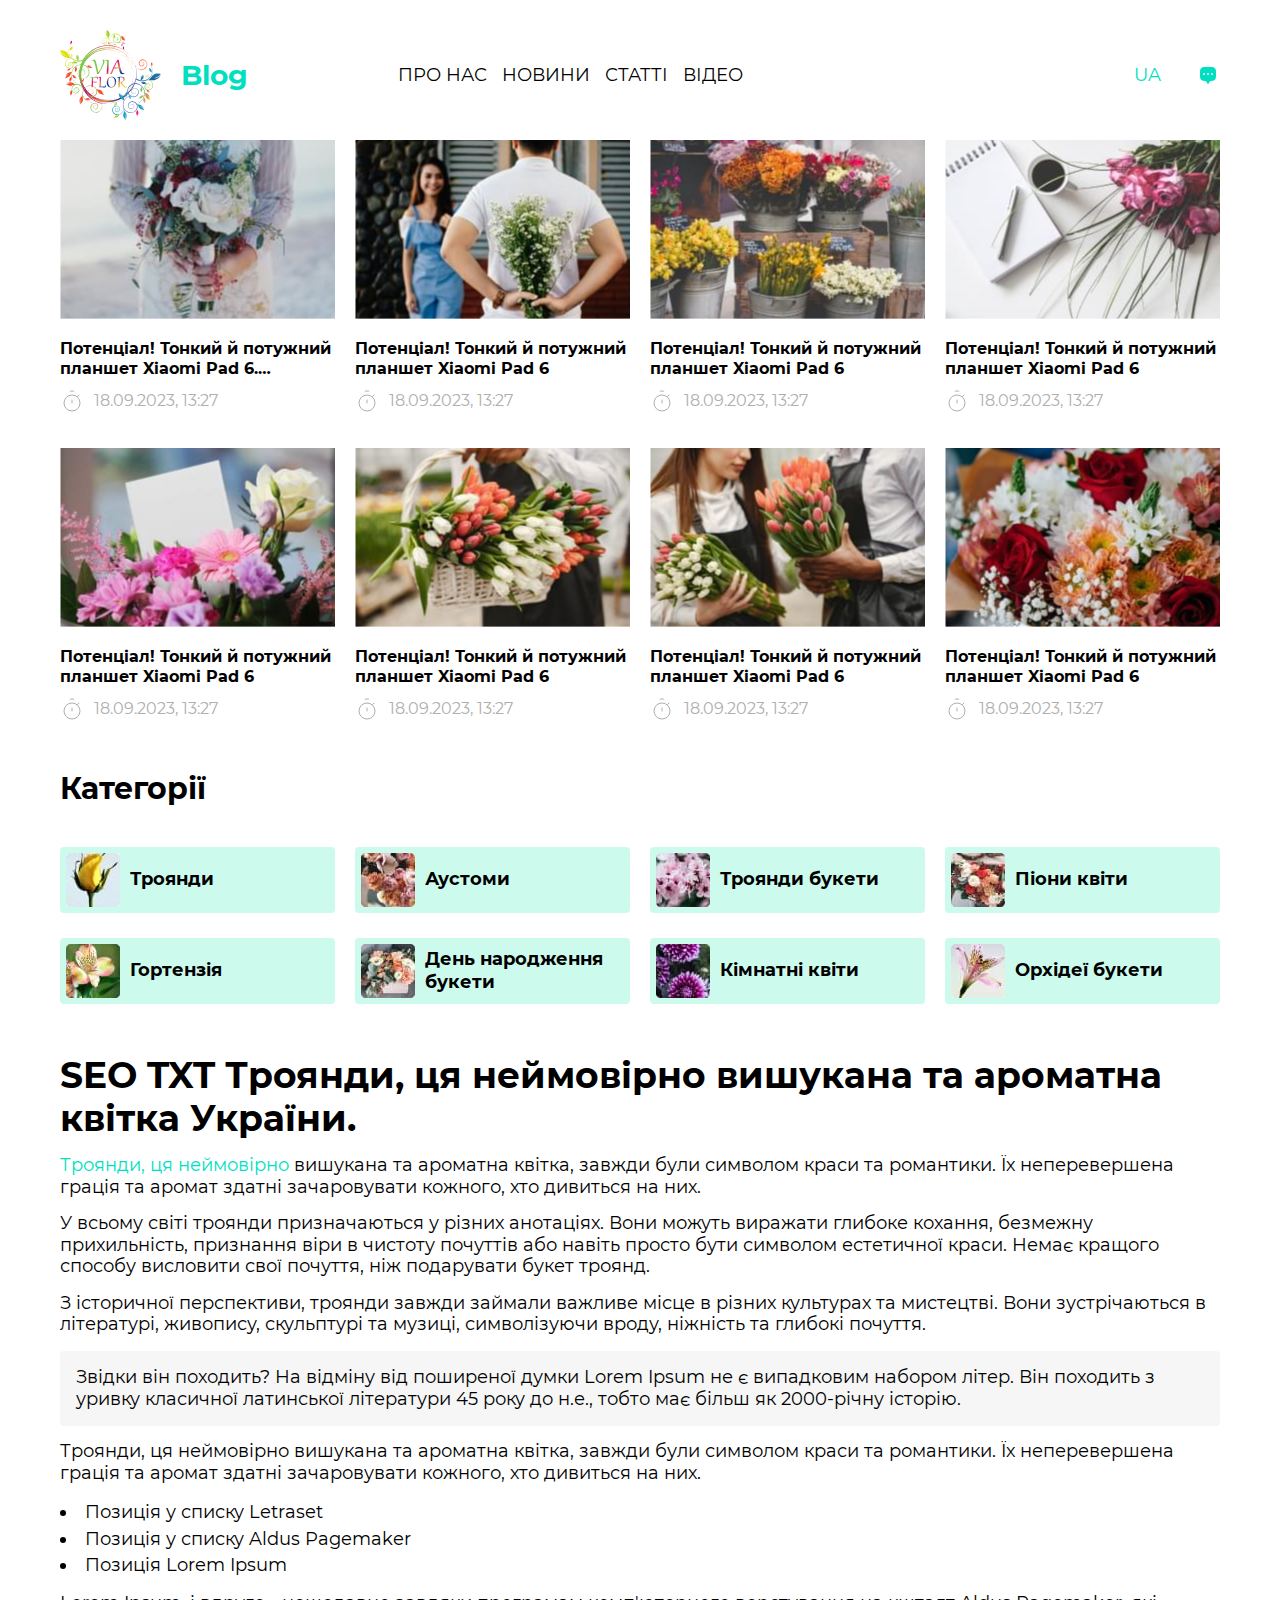
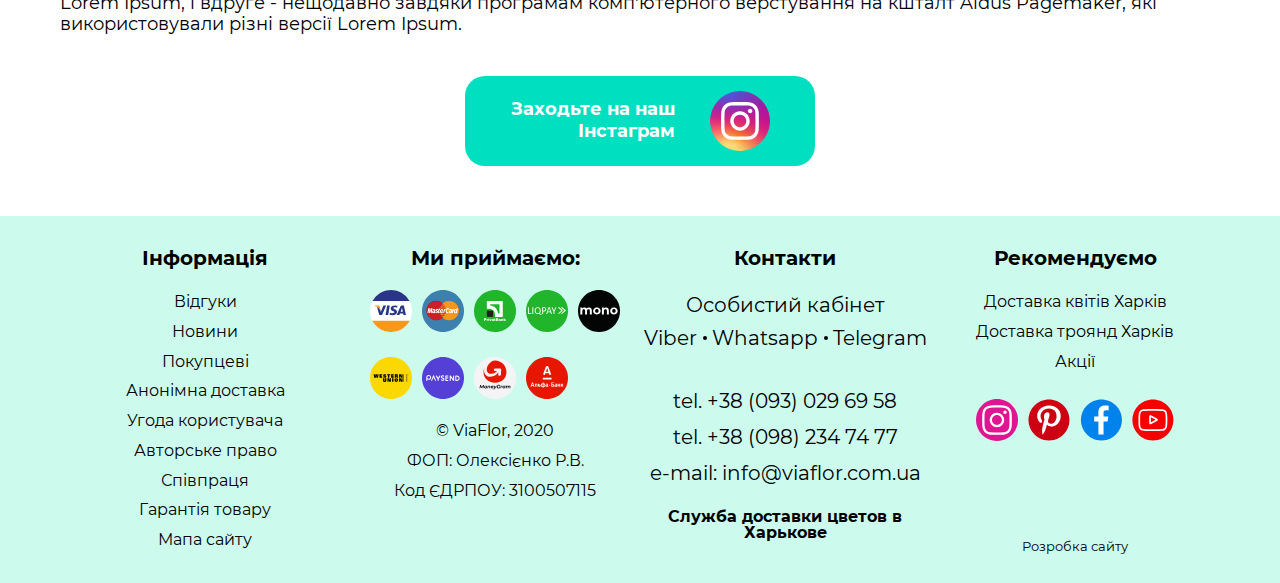
<file: index.html>
<!DOCTYPE html>
<html lang="en">

<head>
	<title>HomePage</title>
	<meta charset="UTF-8">
	<meta name="format-detection" content="telephone=no">
	<!-- <style>body{opacity: 0;}</style> -->
	<link rel="stylesheet" href="css/style.min.css?_v=20231101184012">
	<link rel="shortcut icon" href="favicon.ico">
	<!-- <meta name="robots" content="noindex, nofollow"> -->
	<meta name="viewport" content="width=device-width, initial-scale=1.0">
</head>

<body>
	<div class="wrapper">
		<header class="header">
			<div class="_container">
				<div class="header__icon">
					<span></span>
				</div>

				<div class="header__main">
					<a href="index.html" class="header__logo">
						<img src="img/logo.svg" alt="Via Flor">
						<span>Blog</span>
					</a>

					<nav class="header__menu">
						<a href="#" class="header__menu-link">Про нас</a>
						<a href="#" class="header__menu-link">НОВИНИ</a>
						<a href="#" class="header__menu-link">СТАТТІ</a>
						<a href="#" class="header__menu-link">ВІДЕО</a>
					</nav>
				</div>

				<div class="header__control">
					<a href="#" class="header__lang">UA</a>

					<div class="header__socials">
						<div class="header__socials-button">
							<img src="img/icons/social-icon.svg" alt="">
						</div>

						<div class="header__socials-body">
							<a href="#" class="header__socials-link">
								<img src="img/icons/telegram.svg" alt="">
							</a>
							<a href="#" class="header__socials-link">
								<img src="img/icons/whatsapp.svg" alt="">
							</a>
							<a href="#" class="header__socials-link">
								<img src="img/icons/viber.svg" alt="">
							</a>
							<a href="#" class="header__socials-link">
								<img src="img/icons/message.svg" alt="">
							</a>
							<a href="#" class="header__socials-link">
								<img src="img/icons/facebook.svg" alt="">
							</a>
						</div>
					</div>
				</div>
			</div>
		</header>

		<div class="menu">
			<div class="menu__body">
				<a href="#" class="menu__item">Про нас</a>
				<a href="#" class="menu__item">НОВИНИ</a>
				<a href="#" class="menu__item">СТАТТІ</a>
				<a href="#" class="menu__item">ВІДЕО</a>
			</div>

			<div class="menu__title">Рекомендуємо</div>

			<div class="menu__links">
				<a href="#" class="menu__link">Доставка цветов Харьков</a>
				<a href="#" class="menu__link">Доставка роз Харьков</a>
				<a href="#" class="menu__link">Акции</a>
			</div>

			<div class="menu__socials">
				<a href="#" class="menu__social">
					<img src="img/icons/social/icon01.svg" alt="">
				</a>
				<a href="#" class="menu__social">
					<img src="img/icons/social/icon02.svg" alt="">
				</a>
				<a href="#" class="menu__social">
					<img src="img/icons/social/icon03.svg" alt="">
				</a>
				<a href="#" class="menu__social">
					<img src="img/icons/social/icon04.svg" alt="">
				</a>
			</div>
		</div>
		<main class="page">
			<div class="articles">
				<div class="_container">
					<div class="articles__item">
						<a href="article.html" class="articles__item-image">
							<img src="img/articles/image01.jpg" alt="">
						</a>
						<a href="article.html" class="articles__item-title">Потенціал! Тонкий й потужний планшет Xiaomi Pad 6. Потенціал! Тонкий й потужний планшет Xiaomi Pad 6</a>
						<div class="articles__item-date">
							<img src="img/icons/timer.svg" alt="">
							<span>18.09.2023, 13:27</span>
						</div>
					</div>

					<div class="articles__item">
						<a href="#" class="articles__item-image">
							<img src="img/articles/image02.jpg" alt="">
						</a>
						<a href="#" class="articles__item-title">Потенціал! Тонкий й потужний планшет Xiaomi Pad 6</a>
						<div class="articles__item-date">
							<img src="img/icons/timer.svg" alt="">
							<span>18.09.2023, 13:27</span>
						</div>
					</div>

					<div class="articles__item">
						<a href="#" class="articles__item-image">
							<img src="img/articles/image03.jpg" alt="">
						</a>
						<a href="#" class="articles__item-title">Потенціал! Тонкий й потужний планшет Xiaomi Pad 6</a>
						<div class="articles__item-date">
							<img src="img/icons/timer.svg" alt="">
							<span>18.09.2023, 13:27</span>
						</div>
					</div>

					<div class="articles__item">
						<a href="#" class="articles__item-image">
							<img src="img/articles/image04.jpg" alt="">
						</a>
						<a href="#" class="articles__item-title">Потенціал! Тонкий й потужний планшет Xiaomi Pad 6</a>
						<div class="articles__item-date">
							<img src="img/icons/timer.svg" alt="">
							<span>18.09.2023, 13:27</span>
						</div>
					</div>

					<div class="articles__item">
						<a href="#" class="articles__item-image">
							<img src="img/articles/image05.jpg" alt="">
						</a>
						<a href="#" class="articles__item-title">Потенціал! Тонкий й потужний планшет Xiaomi Pad 6</a>
						<div class="articles__item-date">
							<img src="img/icons/timer.svg" alt="">
							<span>18.09.2023, 13:27</span>
						</div>
					</div>

					<div class="articles__item">
						<a href="#" class="articles__item-image">
							<img src="img/articles/image06.jpg" alt="">
						</a>
						<a href="#" class="articles__item-title">Потенціал! Тонкий й потужний планшет Xiaomi Pad 6</a>
						<div class="articles__item-date">
							<img src="img/icons/timer.svg" alt="">
							<span>18.09.2023, 13:27</span>
						</div>
					</div>

					<div class="articles__item">
						<a href="#" class="articles__item-image">
							<img src="img/articles/image07.jpg" alt="">
						</a>
						<a href="#" class="articles__item-title">Потенціал! Тонкий й потужний планшет Xiaomi Pad 6</a>
						<div class="articles__item-date">
							<img src="img/icons/timer.svg" alt="">
							<span>18.09.2023, 13:27</span>
						</div>
					</div>

					<div class="articles__item">
						<a href="#" class="articles__item-image">
							<img src="img/articles/image08.jpg" alt="">
						</a>
						<a href="#" class="articles__item-title">Потенціал! Тонкий й потужний планшет Xiaomi Pad 6</a>
						<div class="articles__item-date">
							<img src="img/icons/timer.svg" alt="">
							<span>18.09.2023, 13:27</span>
						</div>
					</div>
				</div>
			</div>

			<div class="category">
				<div class="_container">
					<div class="category__title">Категорії</div>

					<div class="category__body">
						<a href="#" class="category__item">
							<img src="img/category/image01.jpg" alt="" class="category__item-image">
							<div class="category__item-title">Троянди</div>
						</a>

						<a href="#" class="category__item">
							<img src="img/category/image02.jpg" alt="" class="category__item-image">
							<div class="category__item-title">Аустоми</div>
						</a>

						<a href="#" class="category__item">
							<img src="img/category/image03.jpg" alt="" class="category__item-image">
							<div class="category__item-title">Троянди букети</div>
						</a>

						<a href="#" class="category__item">
							<img src="img/category/image04.jpg" alt="" class="category__item-image">
							<div class="category__item-title">Піони квіти</div>
						</a>

						<a href="#" class="category__item">
							<img src="img/category/image05.jpg" alt="" class="category__item-image">
							<div class="category__item-title">Гортензія</div>
						</a>

						<a href="#" class="category__item">
							<img src="img/category/image06.jpg" alt="" class="category__item-image">
							<div class="category__item-title">День народження букети</div>
						</a>

						<a href="#" class="category__item">
							<img src="img/category/image07.jpg" alt="" class="category__item-image">
							<div class="category__item-title">Кімнатні квіти</div>
						</a>

						<a href="#" class="category__item">
							<img src="img/category/image08.jpg" alt="" class="category__item-image">
							<div class="category__item-title">Орхідеї букети</div>
						</a>
					</div>
				</div>
			</div>

			<div class="info">
				<div class="_container">
					<div class="info__body">
						<h1>SEO TXT Троянди, ця неймовірно вишукана та ароматна квітка України.</h1>
						<p><a href="#">Троянди, ця неймовірно</a> вишукана та ароматна квітка, завжди були символом краси та романтики. Їх неперевершена грація та аромат здатні зачаровувати кожного, хто дивиться на них.</p>
						<p>У всьому світі троянди призначаються у різних анотаціях. Вони можуть виражати глибоке кохання, безмежну прихильність, признання віри в чистоту почуттів або навіть просто бути символом естетичної краси. Немає кращого способу висловити свої почуття, ніж подарувати букет троянд.</p>
						<p>З історичної перспективи, троянди завжди займали важливе місце в різних культурах та мистецтві. Вони зустрічаються в літературі, живопису, скульптурі та музиці, символізуючи вроду, ніжність та глибокі почуття.</p>
						<blockquote>Звідки він походить? На відміну від поширеної думки Lorem Ipsum не є випадковим набором літер. Він походить з уривку класичної латинської літератури 45 року до н.е., тобто має більш як 2000-річну історію.</blockquote>
						<p>Троянди, ця неймовірно вишукана та ароматна квітка, завжди були символом краси та романтики. Їх неперевершена грація та аромат здатні зачаровувати кожного, хто дивиться на них.</p>
						<ul>
							<li>Позиція у списку Letraset</li>
							<li>Позиція у списку Aldus Pagemaker</li>
							<li>Позиція Lorem Ipsum</li>
						</ul>
						<p>Lorem Ipsum, і вдруге - нещодавно завдяки програмам комп'ютерного верстування на кшталт Aldus Pagemaker, які використовували різні версії Lorem Ipsum.</p>
					</div>
					<div class="info__button">
						<button class="button">
							<span>Заходьте на наш Інстаграм</span>
							<img src="img/icons/instagram.svg" alt="">
						</button>
					</div>
				</div>
			</div>
		</main>
		<footer class="footer">
			<div class="_container">
				<div class="footer__body">
					<div class="footer__column">
						<div class="footer__title">Інформація</div>
						<div class="footer__content">
							<a href="#" class="footer__item link">Відгуки</a>
							<a href="#" class="footer__item link">Новини</a>
							<a href="#" class="footer__item link">Покупцеві</a>
							<a href="#" class="footer__item link">Анонімна доставка</a>
							<a href="#" class="footer__item link">Угода користувача</a>
							<a href="#" class="footer__item link">Авторське право</a>
							<a href="#" class="footer__item link">Співпраця</a>
							<a href="#" class="footer__item link">Гарантія товару</a>
							<a href="#" class="footer__item link">Мапа сайту</a>
						</div>
					</div>

					<div class="footer__column">
						<div class="footer__title">Ми приймаємо:</div>
						<div class="footer__payments">
							<div class="footer__payments-row">
								<div class="footer__payment"><img src="img/icons/payment/icon01.svg" alt=""></div>
								<div class="footer__payment"><img src="img/icons/payment/icon02.svg" alt=""></div>
								<div class="footer__payment"><img src="img/icons/payment/icon03.svg" alt=""></div>
								<div class="footer__payment"><img src="img/icons/payment/icon04.svg" alt=""></div>
								<div class="footer__payment"><img src="img/icons/payment/icon05.svg" alt=""></div>
							</div>

							<div class="footer__payments-row">
								<div class="footer__payment"><img src="img/icons/payment/icon06.svg" alt=""></div>
								<div class="footer__payment"><img src="img/icons/payment/icon07.svg" alt=""></div>
								<div class="footer__payment"><img src="img/icons/payment/icon08.svg" alt=""></div>
								<div class="footer__payment"><img src="img/icons/payment/icon09.svg" alt=""></div>
							</div>
						</div>

						<div class="footer__content">
							<div class="footer__item">© ViaFlor, 2020</div>
							<div class="footer__item">ФОП: Олексiєнко Р.В.</div>
							<div class="footer__item">Код ЄДРПОУ: 3100507115</div>
						</div>
					</div>

					<div class="footer__column">
						<div class="footer__title">Контакти</div>
						<div class="footer__content">
							<a href="#" class="footer__item link contact">Особистий кабінет</a>
							<div class="footer__item contacts">
								<a href="#" class="footer__contact">Viber</a>
								<a href="#" class="footer__contact">Whatsapp</a>
								<a href="#" class="footer__contact">Telegram</a>
							</div>
							<a href="tel:380930296958" class="footer__item link contact">tel. +38 (093) 029 69 58</a>
							<a href="tel:380982347477" class="footer__item link contact">tel. +38 (098) 234 74 77</a>
							<a href="mailto:info@viaflor.com.ua" class="footer__item link contact">e-mail: info@viaflor.com.ua</a>
						</div>
						<div class="footer__info">Служба доставки цветов в Харькове</div>
					</div>

					<div class="footer__column">
						<div class="footer__title">Рекомендуємо</div>
						<div class="footer__content">
							<a href="#" class="footer__item link">Доставка квітів Харків</a>
							<a href="#" class="footer__item link">Доставка троянд Харків</a>
							<a href="#" class="footer__item link">Акції</a>
						</div>
						<div class="footer__socials">
							<a href="#" class="footer__social"><img src="img/icons/social/icon01.svg" alt=""></a>
							<a href="#" class="footer__social"><img src="img/icons/social/icon02.svg" alt=""></a>
							<a href="#" class="footer__social"><img src="img/icons/social/icon03.svg" alt=""></a>
							<a href="#" class="footer__social"><img src="img/icons/social/icon04.svg" alt=""></a>
						</div>
						<div class="footer__author">Розробка сайту</div>
					</div>
				</div>
			</div>
		</footer>
	</div>
	<script src="js/app.min.js?_v=20231101184012"></script>
</body>

</html>
</file>
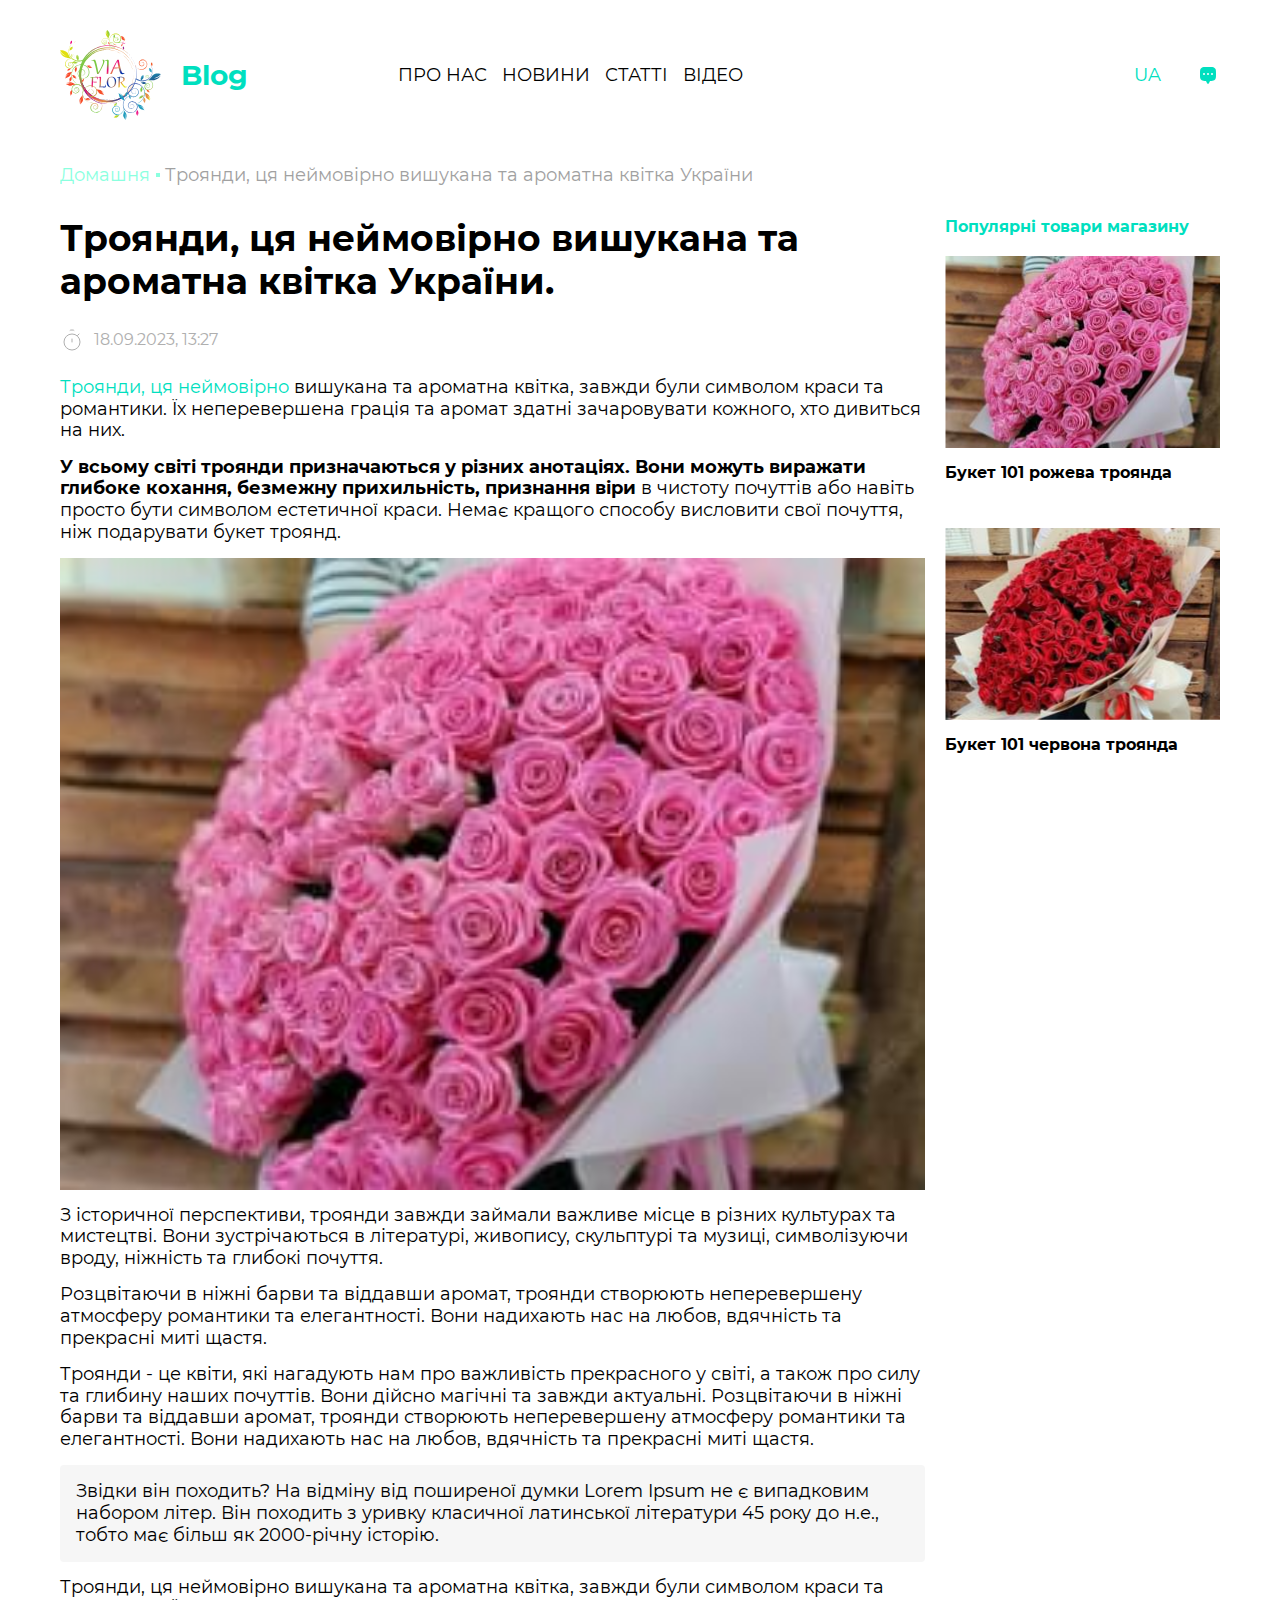
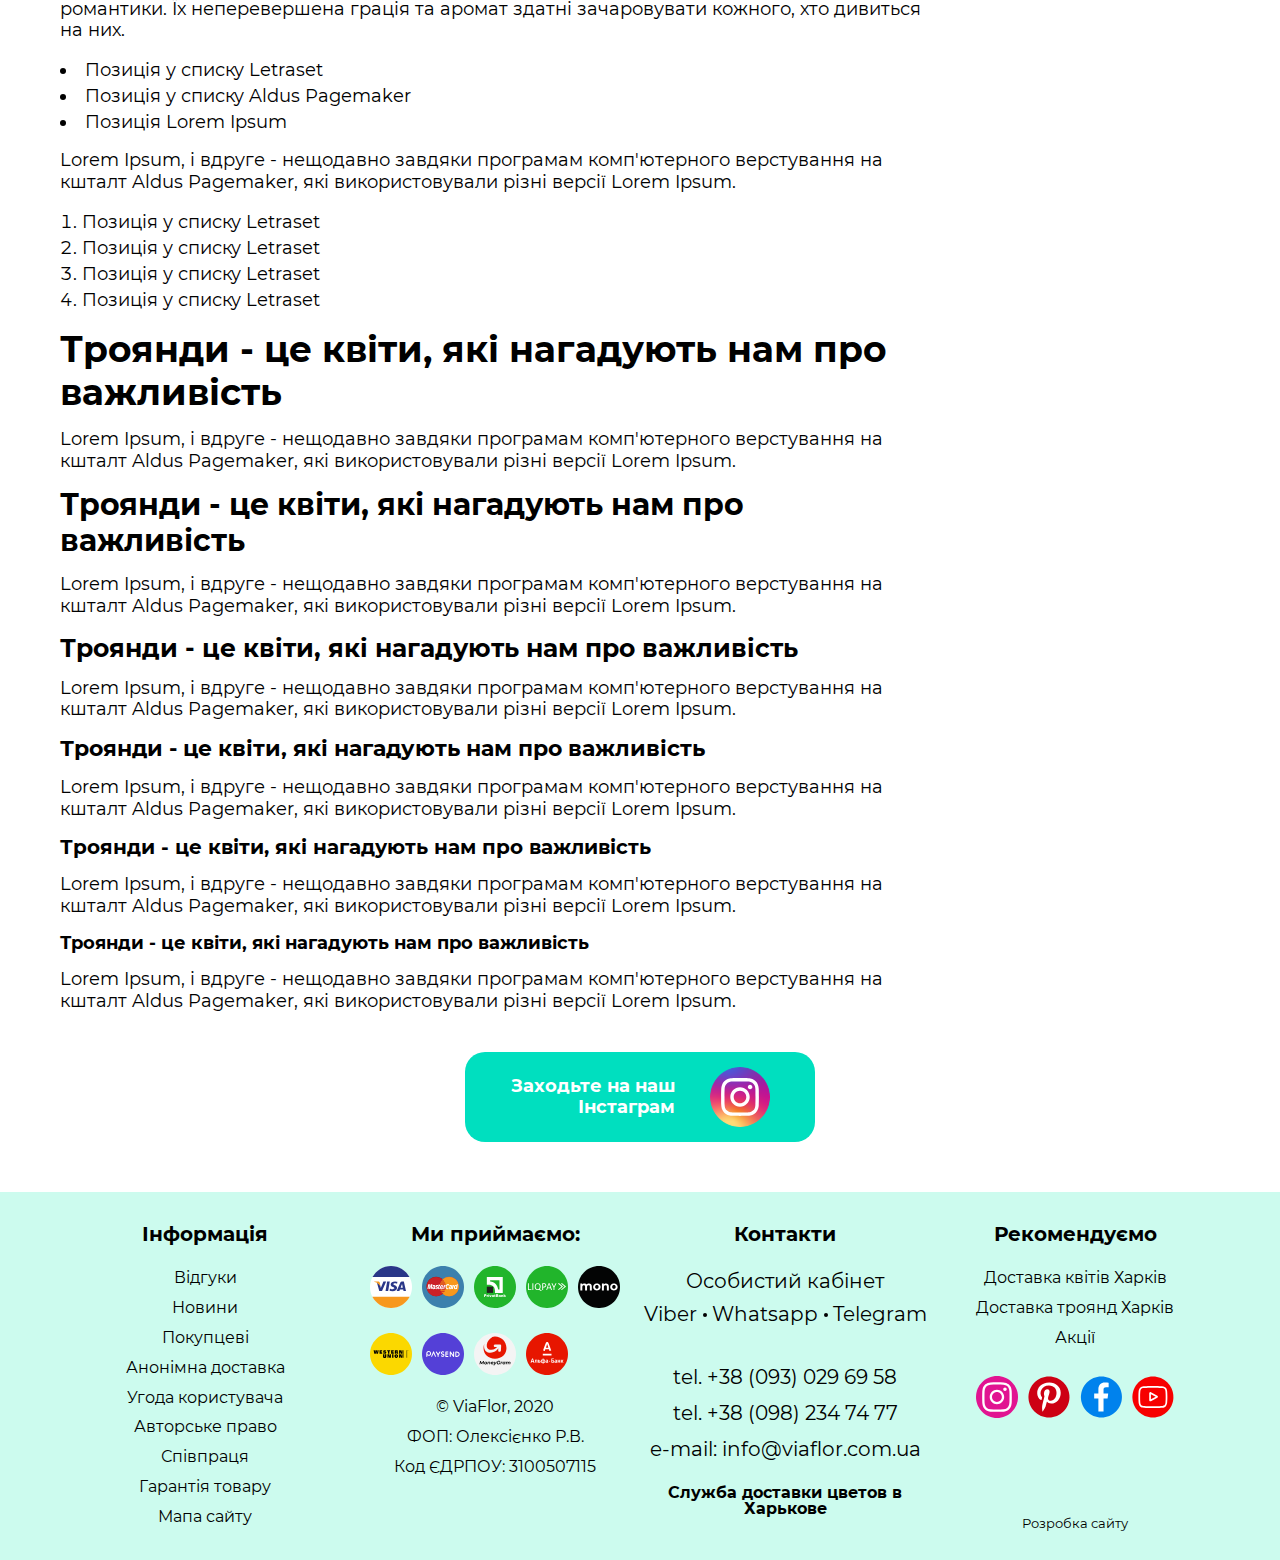
<file: article.html>
<!DOCTYPE html>
<html lang="en">

<head>
	<title>HomePage</title>
	<meta charset="UTF-8">
	<meta name="format-detection" content="telephone=no">
	<!-- <style>body{opacity: 0;}</style> -->
	<link rel="stylesheet" href="css/style.min.css?_v=20231101184012">
	<link rel="shortcut icon" href="favicon.ico">
	<!-- <meta name="robots" content="noindex, nofollow"> -->
	<meta name="viewport" content="width=device-width, initial-scale=1.0">
</head>

<body>
	<div class="wrapper">
		<header class="header">
			<div class="_container">
				<div class="header__icon">
					<span></span>
				</div>

				<div class="header__main">
					<a href="index.html" class="header__logo">
						<img src="img/logo.svg" alt="Via Flor">
						<span>Blog</span>
					</a>

					<nav class="header__menu">
						<a href="#" class="header__menu-link">Про нас</a>
						<a href="#" class="header__menu-link">НОВИНИ</a>
						<a href="#" class="header__menu-link">СТАТТІ</a>
						<a href="#" class="header__menu-link">ВІДЕО</a>
					</nav>
				</div>

				<div class="header__control">
					<a href="#" class="header__lang">UA</a>

					<div class="header__socials">
						<div class="header__socials-button">
							<img src="img/icons/social-icon.svg" alt="">
						</div>

						<div class="header__socials-body">
							<a href="#" class="header__socials-link">
								<img src="img/icons/telegram.svg" alt="">
							</a>
							<a href="#" class="header__socials-link">
								<img src="img/icons/whatsapp.svg" alt="">
							</a>
							<a href="#" class="header__socials-link">
								<img src="img/icons/viber.svg" alt="">
							</a>
							<a href="#" class="header__socials-link">
								<img src="img/icons/message.svg" alt="">
							</a>
							<a href="#" class="header__socials-link">
								<img src="img/icons/facebook.svg" alt="">
							</a>
						</div>
					</div>
				</div>
			</div>
		</header>

		<div class="menu">
			<div class="menu__body">
				<a href="#" class="menu__item">Про нас</a>
				<a href="#" class="menu__item">НОВИНИ</a>
				<a href="#" class="menu__item">СТАТТІ</a>
				<a href="#" class="menu__item">ВІДЕО</a>
			</div>

			<div class="menu__title">Рекомендуємо</div>

			<div class="menu__links">
				<a href="#" class="menu__link">Доставка цветов Харьков</a>
				<a href="#" class="menu__link">Доставка роз Харьков</a>
				<a href="#" class="menu__link">Акции</a>
			</div>

			<div class="menu__socials">
				<a href="#" class="menu__social">
					<img src="img/icons/social/icon01.svg" alt="">
				</a>
				<a href="#" class="menu__social">
					<img src="img/icons/social/icon02.svg" alt="">
				</a>
				<a href="#" class="menu__social">
					<img src="img/icons/social/icon03.svg" alt="">
				</a>
				<a href="#" class="menu__social">
					<img src="img/icons/social/icon04.svg" alt="">
				</a>
			</div>
		</div>
		<main class="page">
			<div class="breadcrumbs">
				<div class="_container">
					<ul class="breadcrumbs__list">
						<li><a href="index.html" class="breadcrumbs__item link">Домашня</a></li>
						<li class="breadcrumbs__item">Троянди, ця неймовірно вишукана та ароматна квітка України</li>
					</ul>
				</div>
			</div>

			<div class="article">
				<div class="_container">
					<div class="article__body">
						<div class="article__main">
							<div class="info__body">
								<h1>Троянди, ця неймовірно вишукана та ароматна квітка України.</h1>

								<div class="info__date">
									<img class="info__date-icon" src="img/icons/timer.svg" alt="">
									<span class="info__date-text">18.09.2023, 13:27</span>
								</div>

								<p><a href="#">Троянди, ця неймовірно</a> вишукана та ароматна квітка, завжди були символом краси та романтики. Їх неперевершена грація та аромат здатні зачаровувати кожного, хто дивиться на них.</p>
								<p><b>У всьому світі троянди призначаються у різних анотаціях. Вони можуть виражати глибоке кохання, безмежну прихильність, признання віри</b> в чистоту почуттів або навіть просто бути символом естетичної краси. Немає кращого способу висловити свої почуття, ніж подарувати букет троянд.</p>
								<img src="img/popular/image01.jpg" alt="">
								<p>З історичної перспективи, троянди завжди займали важливе місце в різних культурах та мистецтві. Вони зустрічаються в літературі, живопису, скульптурі та музиці, символізуючи вроду, ніжність та глибокі почуття.</p>
								<p>Розцвітаючи в ніжні барви та віддавши аромат, троянди створюють неперевершену атмосферу романтики та елегантності. Вони надихають нас на любов, вдячність та прекрасні миті щастя.</p>
								<p>Троянди - це квіти, які нагадують нам про важливість прекрасного у світі, а також про силу та глибину наших почуттів. Вони дійсно магічні та завжди актуальні. Розцвітаючи в ніжні барви та віддавши аромат, троянди створюють неперевершену атмосферу романтики та елегантності. Вони надихають нас на любов, вдячність та прекрасні миті щастя.</p>
								<blockquote>Звідки він походить? На відміну від поширеної думки Lorem Ipsum не є випадковим набором літер. Він походить з уривку класичної латинської літератури 45 року до н.е., тобто має більш як 2000-річну історію.</blockquote>
								<p>Троянди, ця неймовірно вишукана та ароматна квітка, завжди були символом краси та романтики. Їх неперевершена грація та аромат здатні зачаровувати кожного, хто дивиться на них.</p>
								<ul>
									<li>Позиція у списку Letraset</li>
									<li>Позиція у списку Aldus Pagemaker</li>
									<li>Позиція Lorem Ipsum</li>
								</ul>
								<p>Lorem Ipsum, і вдруге - нещодавно завдяки програмам комп'ютерного верстування на кшталт Aldus Pagemaker, які використовували різні версії Lorem Ipsum.</p>
								<ol>
									<li>Позиція у списку Letraset</li>
									<li>Позиція у списку Letraset</li>
									<li>Позиція у списку Letraset</li>
									<li>Позиція у списку Letraset</li>
								</ol>
								<h1>Троянди - це квіти, які нагадують нам про важливість</h1>
								<p>Lorem Ipsum, і вдруге - нещодавно завдяки програмам комп'ютерного верстування на кшталт Aldus Pagemaker, які використовували різні версії Lorem Ipsum.</p>
								<h2>Троянди - це квіти, які нагадують нам про важливість</h2>
								<p>Lorem Ipsum, і вдруге - нещодавно завдяки програмам комп'ютерного верстування на кшталт Aldus Pagemaker, які використовували різні версії Lorem Ipsum.</p>
								<h3>Троянди - це квіти, які нагадують нам про важливість</h3>
								<p>Lorem Ipsum, і вдруге - нещодавно завдяки програмам комп'ютерного верстування на кшталт Aldus Pagemaker, які використовували різні версії Lorem Ipsum.</p>
								<h4>Троянди - це квіти, які нагадують нам про важливість</h4>
								<p>Lorem Ipsum, і вдруге - нещодавно завдяки програмам комп'ютерного верстування на кшталт Aldus Pagemaker, які використовували різні версії Lorem Ipsum.</p>
								<h5>Троянди - це квіти, які нагадують нам про важливість</h5>
								<p>Lorem Ipsum, і вдруге - нещодавно завдяки програмам комп'ютерного верстування на кшталт Aldus Pagemaker, які використовували різні версії Lorem Ipsum.</p>
								<h6>Троянди - це квіти, які нагадують нам про важливість</h6>
								<p>Lorem Ipsum, і вдруге - нещодавно завдяки програмам комп'ютерного верстування на кшталт Aldus Pagemaker, які використовували різні версії Lorem Ipsum.</p>
							</div>
						</div>

						<div class="article__popular">
							<div class="article__popular-title">Популярні товари магазину</div>

							<div class="article__popular-body">
								<div class="article__popular-item">
									<a href="#" class="article__popular-image">
										<img src="img/popular/image01.jpg" alt="">
									</a>
									<a href="#" class="article__popular-name">Букет 101 рожева троянда</a>
								</div>
								<div class="article__popular-item">
									<a href="#" class="article__popular-image">
										<img src="img/popular/image02.jpg" alt="">
									</a>
									<a href="#" class="article__popular-name">Букет 101 червона троянда</a>
								</div>
							</div>
						</div>
					</div>

					<div class="info__button">
						<button class="button">
							<span>Заходьте на наш Інстаграм</span>
							<img src="img/icons/instagram.svg" alt="">
						</button>
					</div>
				</div>
			</div>
		</main>
		<footer class="footer">
			<div class="_container">
				<div class="footer__body">
					<div class="footer__column">
						<div class="footer__title">Інформація</div>
						<div class="footer__content">
							<a href="#" class="footer__item link">Відгуки</a>
							<a href="#" class="footer__item link">Новини</a>
							<a href="#" class="footer__item link">Покупцеві</a>
							<a href="#" class="footer__item link">Анонімна доставка</a>
							<a href="#" class="footer__item link">Угода користувача</a>
							<a href="#" class="footer__item link">Авторське право</a>
							<a href="#" class="footer__item link">Співпраця</a>
							<a href="#" class="footer__item link">Гарантія товару</a>
							<a href="#" class="footer__item link">Мапа сайту</a>
						</div>
					</div>

					<div class="footer__column">
						<div class="footer__title">Ми приймаємо:</div>
						<div class="footer__payments">
							<div class="footer__payments-row">
								<div class="footer__payment"><img src="img/icons/payment/icon01.svg" alt=""></div>
								<div class="footer__payment"><img src="img/icons/payment/icon02.svg" alt=""></div>
								<div class="footer__payment"><img src="img/icons/payment/icon03.svg" alt=""></div>
								<div class="footer__payment"><img src="img/icons/payment/icon04.svg" alt=""></div>
								<div class="footer__payment"><img src="img/icons/payment/icon05.svg" alt=""></div>
							</div>

							<div class="footer__payments-row">
								<div class="footer__payment"><img src="img/icons/payment/icon06.svg" alt=""></div>
								<div class="footer__payment"><img src="img/icons/payment/icon07.svg" alt=""></div>
								<div class="footer__payment"><img src="img/icons/payment/icon08.svg" alt=""></div>
								<div class="footer__payment"><img src="img/icons/payment/icon09.svg" alt=""></div>
							</div>
						</div>

						<div class="footer__content">
							<div class="footer__item">© ViaFlor, 2020</div>
							<div class="footer__item">ФОП: Олексiєнко Р.В.</div>
							<div class="footer__item">Код ЄДРПОУ: 3100507115</div>
						</div>
					</div>

					<div class="footer__column">
						<div class="footer__title">Контакти</div>
						<div class="footer__content">
							<a href="#" class="footer__item link contact">Особистий кабінет</a>
							<div class="footer__item contacts">
								<a href="#" class="footer__contact">Viber</a>
								<a href="#" class="footer__contact">Whatsapp</a>
								<a href="#" class="footer__contact">Telegram</a>
							</div>
							<a href="tel:380930296958" class="footer__item link contact">tel. +38 (093) 029 69 58</a>
							<a href="tel:380982347477" class="footer__item link contact">tel. +38 (098) 234 74 77</a>
							<a href="mailto:info@viaflor.com.ua" class="footer__item link contact">e-mail: info@viaflor.com.ua</a>
						</div>
						<div class="footer__info">Служба доставки цветов в Харькове</div>
					</div>

					<div class="footer__column">
						<div class="footer__title">Рекомендуємо</div>
						<div class="footer__content">
							<a href="#" class="footer__item link">Доставка квітів Харків</a>
							<a href="#" class="footer__item link">Доставка троянд Харків</a>
							<a href="#" class="footer__item link">Акції</a>
						</div>
						<div class="footer__socials">
							<a href="#" class="footer__social"><img src="img/icons/social/icon01.svg" alt=""></a>
							<a href="#" class="footer__social"><img src="img/icons/social/icon02.svg" alt=""></a>
							<a href="#" class="footer__social"><img src="img/icons/social/icon03.svg" alt=""></a>
							<a href="#" class="footer__social"><img src="img/icons/social/icon04.svg" alt=""></a>
						</div>
						<div class="footer__author">Розробка сайту</div>
					</div>
				</div>
			</div>
		</footer>
	</div>
	<script src="js/app.min.js?_v=20231101184012"></script>
</body>

</html>
</file>
<file: css/style.min.css>
@font-face{font-family:Montserrat;font-display:swap;src:url(../fonts/Montserrat-Bold.woff2) format("woff2"),url(../fonts/Montserrat-Bold.woff) format("woff");font-weight:700;font-style:normal}@font-face{font-family:Montserrat;font-display:swap;src:url(../fonts/Montserrat-Regular.woff2) format("woff2"),url(../fonts/Montserrat-Regular.woff) format("woff");font-weight:400;font-style:normal}*{padding:0;margin:0;border:0}*,:after,:before{-webkit-box-sizing:border-box;box-sizing:border-box}body,html{height:100%;min-width:320px}body{color:#000;line-height:1;font-family:Montserrat;font-size:.875rem;-ms-text-size-adjust:100%;-moz-text-size-adjust:100%;-webkit-text-size-adjust:100%;-webkit-font-smoothing:antialiased;-moz-osx-font-smoothing:grayscale}button,input,textarea{font-family:Montserrat;font-size:inherit}button{cursor:pointer;color:inherit;background-color:transparent}a{color:inherit;text-decoration:none}ul li{list-style:none}img{vertical-align:top}h1,h2,h3,h4,h5,h6{font-weight:inherit;font-size:inherit}.lock body{overflow:hidden;-ms-touch-action:none;touch-action:none;-ms-scroll-chaining:none;overscroll-behavior:none}.wrapper{min-height:100%;display:-webkit-box;display:-ms-flexbox;display:flex;-webkit-box-orient:vertical;-webkit-box-direction:normal;-ms-flex-direction:column;flex-direction:column;overflow:hidden}@supports (overflow:clip){.wrapper{overflow:clip}}.wrapper>main{-webkit-box-flex:1;-ms-flex:1 1 auto;flex:1 1 auto}.wrapper>*{min-width:0}._container{padding:0 20px}.page{margin-top:170px}.button{padding:15px 45px;max-width:350px;display:-webkit-inline-box;display:-ms-inline-flexbox;display:inline-flex;-webkit-box-align:center;-ms-flex-align:center;align-items:center;-webkit-box-pack:center;-ms-flex-pack:center;justify-content:center;gap:35px;background-color:#00dfbf;border-radius:20px;-webkit-transition:all .5s ease;transition:all .5s ease}.button img{width:60px;height:60px}.button span{font-size:18px;font-weight:700;line-height:120%;color:#fff;text-align:right}.header{position:fixed;z-index:50;top:0;left:0;width:100%;padding:45px 0 10px;background-color:#fff}.header ._container{position:relative;display:-webkit-box;display:-ms-flexbox;display:flex;-webkit-box-align:center;-ms-flex-align:center;align-items:center;-webkit-box-pack:justify;-ms-flex-pack:justify;justify-content:space-between;height:115px}.header__icon{position:relative;width:25px;height:18px}.header__icon span,.header__icon::after,.header__icon::before{content:"";right:0;position:absolute;width:100%;height:2px;background-color:#00dfbf;-webkit-transition:all .3s ease 0s;transition:all .3s ease 0s}.header__icon::before{top:0}.header__icon::after{bottom:0}.header__icon span{top:calc(50% - .0625rem)}.menu-open .header__icon span{width:0}.menu-open .header__icon::before{top:calc(50% - 1px);-webkit-transform:rotate(-45deg);-ms-transform:rotate(-45deg);transform:rotate(-45deg)}.menu-open .header__icon::after{bottom:calc(50% - 1px);-webkit-transform:rotate(45deg);-ms-transform:rotate(45deg);transform:rotate(45deg)}.header__logo{position:absolute;top:0;left:50%;-webkit-transform:translateX(-50%);-ms-transform:translateX(-50%);transform:translateX(-50%);-webkit-transition:all .5s ease;transition:all .5s ease}.menu-open .header__logo{opacity:0;visibility:hidden}.header__logo img{height:115px}.header__logo span{display:none}.header__menu{display:none}.header__control{display:-webkit-box;display:-ms-flexbox;display:flex;-webkit-box-align:center;-ms-flex-align:center;align-items:center;gap:15px;-webkit-transition:all .5s ease;transition:all .5s ease}.menu-open .header__control{opacity:0;visibility:hidden}.header__lang{font-size:18px;color:#00dfbf;-webkit-transition:color .5s ease;transition:color .5s ease}.header__socials{position:relative}.header__socials-button{cursor:pointer}.header__socials-button img{width:42px;height:42px}.header__socials-body{position:absolute;z-index:20;top:calc(100% + 5px);right:5px;padding:20px 15px;display:-webkit-box;display:-ms-flexbox;display:flex;-webkit-box-orient:vertical;-webkit-box-direction:normal;-ms-flex-direction:column;flex-direction:column;gap:20px;border:2px solid #00dfbf;border-radius:11px;background-color:#fff;opacity:0;visibility:hidden;-webkit-transition:all .5s ease;transition:all .5s ease}.header__socials-body.active{opacity:1;visibility:visible}.header__socials-link img{width:40px;height:40px}.menu{position:fixed;z-index:40;top:0;left:0;right:0;bottom:0;padding:185px 20px 135px;display:-webkit-box;display:-ms-flexbox;display:flex;-webkit-box-orient:vertical;-webkit-box-direction:normal;-ms-flex-direction:column;flex-direction:column;-webkit-box-align:center;-ms-flex-align:center;align-items:center;background-color:#fff;overflow:auto;-webkit-transform:translateY(-150%);-ms-transform:translateY(-150%);transform:translateY(-150%);-webkit-transition:all .5s ease;transition:all .5s ease}.menu-open .menu{-webkit-transform:translateY(0);-ms-transform:translateY(0);transform:translateY(0)}.menu__body{margin-bottom:65px;display:-webkit-box;display:-ms-flexbox;display:flex;-webkit-box-orient:vertical;-webkit-box-direction:normal;-ms-flex-direction:column;flex-direction:column;-webkit-box-align:center;-ms-flex-align:center;align-items:center;gap:35px}.menu__item{font-size:35px;font-weight:700;line-height:120%;text-transform:uppercase}.menu__title{margin-bottom:20px;font-size:20px;font-weight:700}.menu__links{margin-bottom:25px;display:-webkit-box;display:-ms-flexbox;display:flex;-webkit-box-orient:vertical;-webkit-box-direction:normal;-ms-flex-direction:column;flex-direction:column;-webkit-box-align:center;-ms-flex-align:center;align-items:center}.menu__link{font-size:16px;line-height:155%}.menu__socials{display:-webkit-box;display:-ms-flexbox;display:flex;gap:10px}.menu__social img{width:42px;height:42px}.footer{margin-top:25px;padding:25px 0;background-color:#ccfbee}.footer__body{display:-webkit-box;display:-ms-flexbox;display:flex;-ms-flex-wrap:wrap;flex-wrap:wrap;gap:45px 0}.footer__column{-webkit-box-flex:0;-ms-flex:0 0 100%;flex:0 0 100%;display:-webkit-box;display:-ms-flexbox;display:flex;-webkit-box-orient:vertical;-webkit-box-direction:normal;-ms-flex-direction:column;flex-direction:column;-webkit-box-align:center;-ms-flex-align:center;align-items:center}.footer__title{margin-bottom:20px;font-weight:700;font-size:20px;line-height:120%}.footer__content{display:-webkit-box;display:-ms-flexbox;display:flex;-webkit-box-orient:vertical;-webkit-box-direction:normal;-ms-flex-direction:column;flex-direction:column;-webkit-box-align:center;-ms-flex-align:center;align-items:center;gap:5px}.footer__item{font-size:16px;line-height:155%}.footer__item.link{-webkit-transition:color .5s ease;transition:color .5s ease}.footer__item.contact{font-size:20px}.footer__item.contacts{margin-bottom:30px;display:-webkit-box;display:-ms-flexbox;display:flex;gap:15px}.footer__payments{margin-bottom:20px;display:-webkit-box;display:-ms-flexbox;display:flex;-webkit-box-orient:vertical;-webkit-box-direction:normal;-ms-flex-direction:column;flex-direction:column;gap:25px}.footer__payments-row{display:-webkit-box;display:-ms-flexbox;display:flex;gap:10px}.footer__payment{-webkit-box-flex:0;-ms-flex:0 0 calc(20% - 8px);flex:0 0 calc(20% - 8px)}.footer__payment img{width:42px;height:42px}.footer__contact{position:relative;font-size:20px;-webkit-transition:color .5s ease;transition:color .5s ease}.footer__contact::after{content:"";position:absolute;right:-10px;top:50%;-webkit-transform:translateY(-50%);-ms-transform:translateY(-50%);transform:translateY(-50%);width:4px;height:4px;background-color:#000;border-radius:50%}.footer__contact:last-child::after{display:none}.footer__info{margin-top:20px;font-size:16px;font-weight:700;text-align:center}.footer__socials{-webkit-box-flex:1;-ms-flex:1 1 auto;flex:1 1 auto;margin:25px 0 45px;display:-webkit-box;display:-ms-flexbox;display:flex;-webkit-box-pack:center;-ms-flex-pack:center;justify-content:center;gap:10px}.footer__social img{width:42px;height:42px}.footer__author{font-size:13px}.articles{padding:10px 0 20px}.articles ._container{display:-webkit-box;display:-ms-flexbox;display:flex;-ms-flex-wrap:wrap;flex-wrap:wrap;gap:25px}.articles__item{-webkit-box-flex:0;-ms-flex:0 0 100%;flex:0 0 100%;display:-webkit-box;display:-ms-flexbox;display:flex;-webkit-box-orient:vertical;-webkit-box-direction:normal;-ms-flex-direction:column;flex-direction:column}.articles__item-image{position:relative;margin-bottom:20px;padding-top:65%;overflow:hidden}.articles__item-image img{position:absolute;top:50%;left:50%;-webkit-transform:translate(-50%,-50%);-ms-transform:translate(-50%,-50%);transform:translate(-50%,-50%);width:100%;height:100%;-o-object-fit:cover;object-fit:cover;-webkit-transition:all .5s ease;transition:all .5s ease}.articles__item-title{margin-bottom:10px;font-size:16px;font-weight:700;line-height:20px;overflow:hidden;display:-webkit-box;-webkit-line-clamp:2;-webkit-box-orient:vertical;-webkit-transition:color .5s ease;transition:color .5s ease}.articles__item-date{display:-webkit-box;display:-ms-flexbox;display:flex;-webkit-box-align:center;-ms-flex-align:center;align-items:center;gap:10px}.articles__item-date img{width:24px;height:24px}.articles__item-date span{font-size:16px;line-height:24px;color:#afafaf}.category{padding:20px 0}.category__title{margin-bottom:30px;font-size:24px;font-weight:700;line-height:120%;text-align:center}.category__body{display:-webkit-box;display:-ms-flexbox;display:flex;-ms-flex-wrap:wrap;flex-wrap:wrap;gap:40px}.category__item{-webkit-box-flex:0;-ms-flex:0 0 100%;flex:0 0 100%;padding:6px;display:-webkit-box;display:-ms-flexbox;display:flex;-webkit-box-align:center;-ms-flex-align:center;align-items:center;gap:10px;border-radius:4px;background-color:#ccfbee;-webkit-transition:all .5s ease;transition:all .5s ease}.category__item-image{width:54px;height:54px;-o-object-fit:cover;object-fit:cover;border-radius:4px}.category__item-title{font-size:18px;font-weight:700;line-height:125%}.info{padding:20px 0}.info__date{margin:10px 0;display:-webkit-box;display:-ms-flexbox;display:flex;-webkit-box-align:center;-ms-flex-align:center;align-items:center;gap:10px}.info__date .info__date-icon{width:24px;height:24px}.info__date-text{font-size:16px;line-height:24px;color:#afafaf}.info__body{display:-webkit-box;display:-ms-flexbox;display:flex;-webkit-box-orient:vertical;-webkit-box-direction:normal;-ms-flex-direction:column;flex-direction:column;gap:15px}.info__body h1,.info__body h2,.info__body h3,.info__body h4,.info__body h5,.info__body h6{font-weight:700;line-height:120%}.info__body h1{font-size:30px}.info__body h2{font-size:24px}.info__body h3{font-size:20px}.info__body h4{font-size:18px}.info__body h5{font-size:16px}.info__body h6{font-size:14px}.info__body p{font-size:16px;line-height:120%}.info__body a{font-size:16px;color:#00dfbf}.info__body blockquote{padding:16px;font-size:16px;line-height:120%;background-color:#f6f6f6;border-radius:4px}.info__body ul li{font-size:16px;line-height:145%;list-style:disc;list-style-position:inside}.info__body ol li{font-size:16px;line-height:145%;list-style-position:inside}.info__body img{width:100%}.info__button{margin-top:40px;text-align:center}.breadcrumbs{padding:10px 0}.breadcrumbs__list{display:-webkit-box;display:-ms-flexbox;display:flex;gap:15px;padding:0 0 10px;overflow-x:auto}.breadcrumbs__item{font-size:18px;line-height:120%;color:#a1a1a1;white-space:nowrap}.breadcrumbs__item.link{position:relative;color:#8bffdf;-webkit-transition:color .5s ease;transition:color .5s ease}.breadcrumbs__item.link::after{content:"";position:absolute;top:50%;right:-10px;-webkit-transform:translateY(-50%);-ms-transform:translateY(-50%);transform:translateY(-50%);width:4px;height:4px;background-color:#8bffdf}.article{padding:10px 0 20px}.article__main{margin-bottom:40px}.article__popular-title{margin-bottom:20px;font-size:16px;font-weight:700;line-height:120%;color:#00dfbf}.article__popular-body{display:-webkit-box;display:-ms-flexbox;display:flex;-webkit-box-orient:vertical;-webkit-box-direction:normal;-ms-flex-direction:column;flex-direction:column;gap:45px 30px}.article__popular-item{display:-webkit-box;display:-ms-flexbox;display:flex;-webkit-box-orient:vertical;-webkit-box-direction:normal;-ms-flex-direction:column;flex-direction:column}.article__popular-image{position:relative;margin-bottom:15px;padding-top:70%;overflow:hidden}.article__popular-image img{position:absolute;top:50%;left:50%;-webkit-transform:translate(-50%,-50%);-ms-transform:translate(-50%,-50%);transform:translate(-50%,-50%);width:100%;height:100%;-o-object-fit:cover;object-fit:cover;-webkit-transition:all .5s ease;transition:all .5s ease}.article__popular-name{font-size:16px;font-weight:700;line-height:120%;-webkit-transition:color .5s ease;transition:color .5s ease}@media (min-width:29.99875em){.articles ._container{gap:25px 10px}.articles__item{-webkit-box-flex:0;-ms-flex:0 0 calc(50% - 5px);flex:0 0 calc(50% - 5px)}}@media (min-width:47.99875em){.category__body{gap:30px 20px}.category__item{-webkit-box-flex:0;-ms-flex:0 0 calc(50% - 10px);flex:0 0 calc(50% - 10px)}.article__popular-body{-ms-flex-wrap:wrap;flex-wrap:wrap;-webkit-box-orient:horizontal;-webkit-box-direction:normal;-ms-flex-direction:row;flex-direction:row}.article__popular-item{-webkit-box-flex:0;-ms-flex:0 0 calc(50% - 15px);flex:0 0 calc(50% - 15px)}}@media (min-width:61.99875em){._container{max-width:960px;margin:0 auto;padding:0}.page{margin-top:0}.button:hover{-webkit-box-shadow:0 0 15px rgba(0,223,191,.7);box-shadow:0 0 15px rgba(0,223,191,.7)}.header{position:static;padding:30px 0 10px}.header ._container{height:auto}.header__icon{display:none}.header__main{display:-webkit-box;display:-ms-flexbox;display:flex;-webkit-box-align:center;-ms-flex-align:center;align-items:center;gap:150px}.header__logo{position:static;-webkit-transform:translateX(0);-ms-transform:translateX(0);transform:translateX(0);display:-webkit-box;display:-ms-flexbox;display:flex;-webkit-box-align:center;-ms-flex-align:center;align-items:center;gap:20px}.header__logo img{height:90px}.header__logo span{display:block;font-size:28px;font-weight:700;color:#00dfbf}.header__menu{display:-webkit-box;display:-ms-flexbox;display:flex;gap:15px}.header__menu-link{font-size:18px;text-transform:uppercase;-webkit-transition:color .5s ease;transition:color .5s ease}.header__menu-link:hover{color:#00dfbf}.header__control{gap:35px}.header__lang:hover{color:#000}.header__socials-button img{width:24px;height:24px}.header__socials-body{right:0;padding:12px;gap:12px}.header__socials-link img{width:24px;height:24px}.footer{padding:30px 0}.footer__column{-webkit-box-flex:0;-ms-flex:0 0 50%;flex:0 0 50%}.footer__item.link:hover{color:#00dfbf}.footer__contact:hover{color:#00dfbf}.articles{padding:10px 0 25px}.articles ._container{gap:35px 15px}.articles__item{-webkit-box-flex:0;-ms-flex:0 0 calc(33.333% - 10px);flex:0 0 calc(33.333% - 10px)}.articles__item-image:hover img{-webkit-transform:translate(-50%,-50%) scale(1.1);-ms-transform:translate(-50%,-50%) scale(1.1);transform:translate(-50%,-50%) scale(1.1)}.articles__item-title:hover{color:#00dfbf}.category{padding:25px 0}.category__title{margin-bottom:40px;font-size:30px;text-align:left}.category__body{gap:25px 15px}.category__item:hover{-webkit-box-shadow:0 0 10px rgba(0,0,0,.15);box-shadow:0 0 10px rgba(0,0,0,.15)}.category__item{-webkit-box-flex:0;-ms-flex:0 0 calc(33.333% - 10px);flex:0 0 calc(33.333% - 10px)}.info{padding:25px 0}.info__body h1{font-size:36px}.info__body h2{font-size:30px}.info__body h3{font-size:25px}.info__body h4{font-size:22px}.info__body h5{font-size:20px}.info__body h6{font-size:18px}.info__body p{font-size:18px}.info__body a{font-size:18px}.info__body blockquote{font-size:18px}.info__body ul li{font-size:18px}.info__body ol li{font-size:18px}.breadcrumbs{padding:35px 0 10px}.breadcrumbs__item.link:hover{color:#00dfbf}.article{padding:10px 0 25px}.article__body{display:-webkit-box;display:-ms-flexbox;display:flex;gap:20px}.article__main{margin-bottom:0}.article__popular{-webkit-box-flex:0;-ms-flex:0 0 275px;flex:0 0 275px;width:275px}.article__popular-item{-webkit-box-flex:0;-ms-flex:0 0 100%;flex:0 0 100%}.article__popular-image:hover img{-webkit-transform:translate(-50%,-50%) scale(1.1);-ms-transform:translate(-50%,-50%) scale(1.1);transform:translate(-50%,-50%) scale(1.1)}.article__popular-name:hover{color:#00dfbf}}@media (min-width:79.99875em){._container{max-width:1160px}.footer__column{-webkit-box-flex:0;-ms-flex:0 0 25%;flex:0 0 25%}.articles ._container{gap:35px 20px}.articles__item{-webkit-box-flex:0;-ms-flex:0 0 calc(25% - 15px);flex:0 0 calc(25% - 15px)}.category__body{gap:25px 20px}.category__item{-webkit-box-flex:0;-ms-flex:0 0 calc(25% - 15px);flex:0 0 calc(25% - 15px)}}@media (any-hover:none){.header__icon{cursor:default}}
</file>
